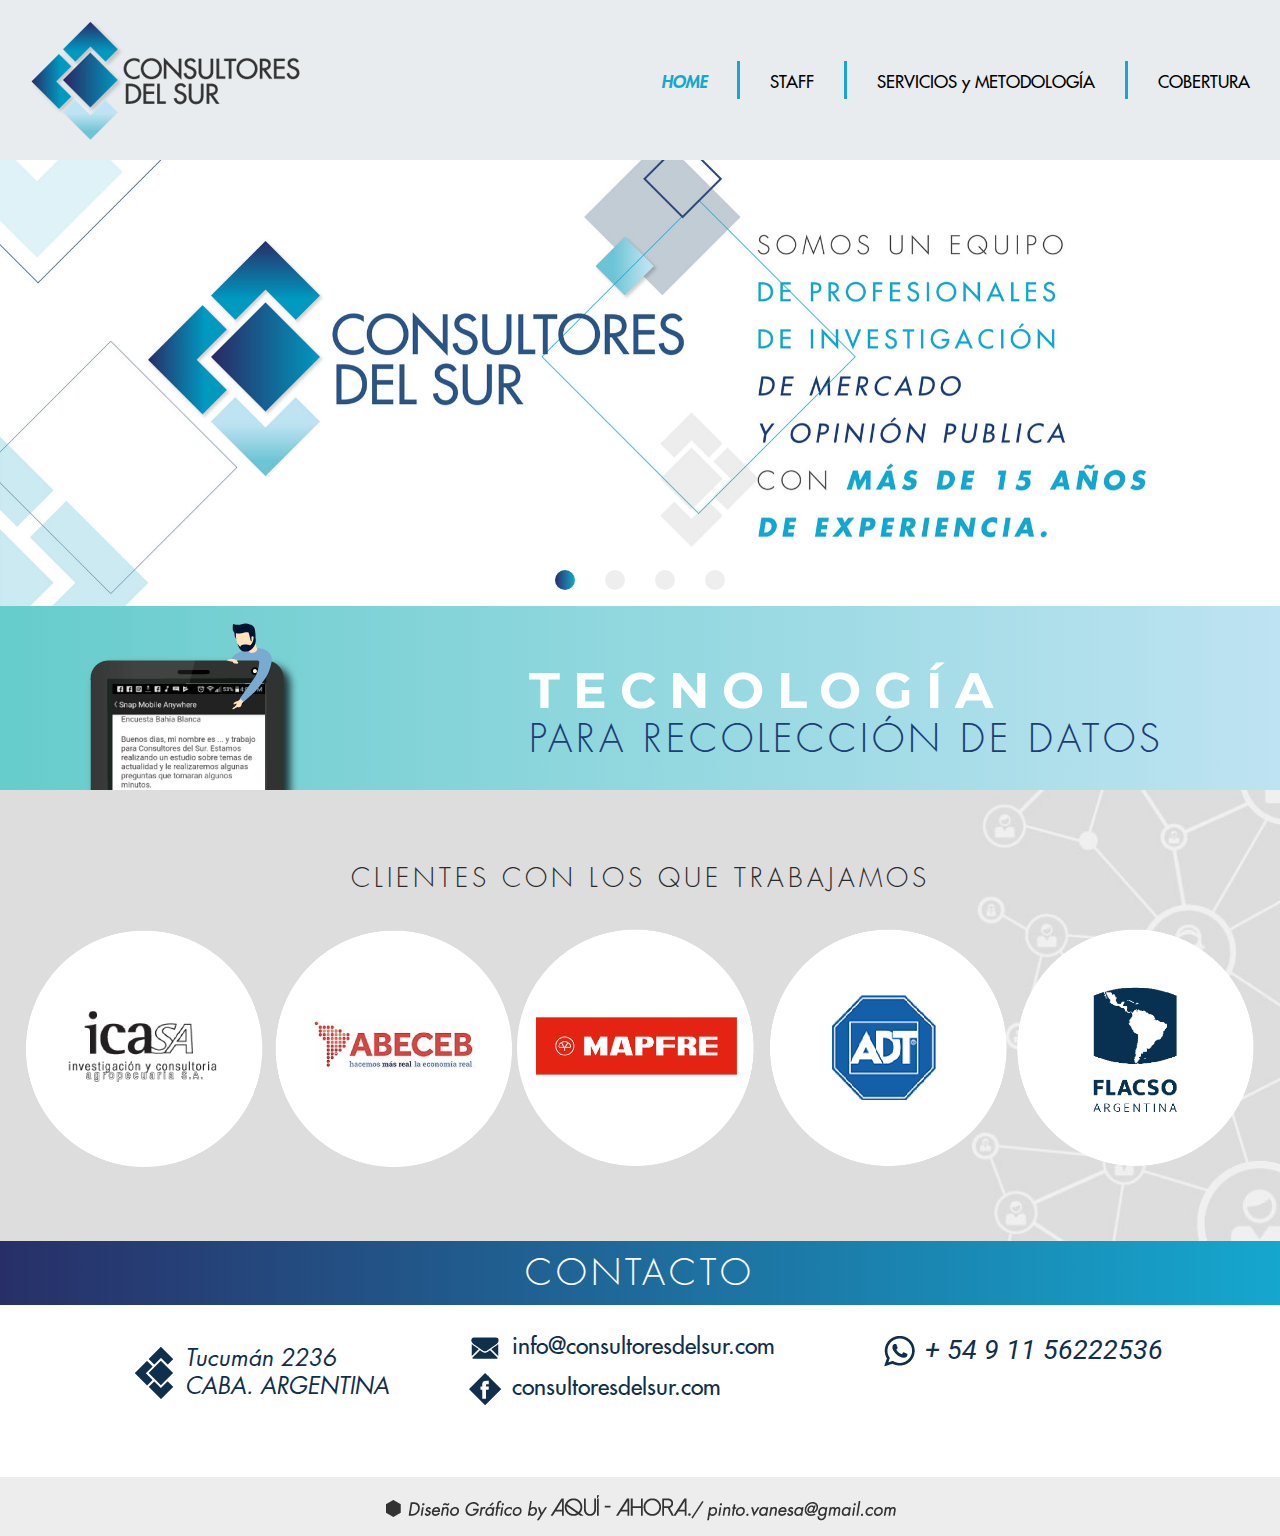
<file: index.html>
<!DOCTYPE html>
<html>
<head>
	<title>Consultores del Sur</title>
	<meta charset="UTF-8">
    <meta name="viewport" content="width=device-width, initial-scale=1.0">
    <meta name="author" content="Consultores del Sur">
	<meta name="description" content="Somos un equipo de profesionales de investigación de mercado y opinión pública con más de 15 años de experiencia.">
	<meta name="keywords" content="Consultores del sur, consultores, investigación mercado, opinión pública, relevación información, información mercado, recolección datos">
	<meta property="og:title" content="Consultores del Sur">
	<meta property="og:url" content="http://consultoresdelsur.com/">
	<meta property="og:type" content="website">
	<meta property="og:image" content="http://consultoresdelsur.com/images/facebook-share.jpg">
	<meta property="og:description" content="Somos un equipo de profesionales de investigación de mercado y opinión pública con más de 15 años de experiencia.">
    
    <link rel="stylesheet" href="https://stackpath.bootstrapcdn.com/bootstrap/4.4.1/css/bootstrap.min.css" integrity="sha384-Vkoo8x4CGsO3+Hhxv8T/Q5PaXtkKtu6ug5TOeNV6gBiFeWPGFN9MuhOf23Q9Ifjh" crossorigin="anonymous">
	<link rel="shortcut icon" href="favicon.png" type="image/png">
    <link href="https://fonts.googleapis.com/css2?family=Montserrat:wght@300;400;700&display=swap" rel="stylesheet">
    <link href="https://fonts.googleapis.com/css2?family=Roboto:wght@700&display=swap" rel="stylesheet">

    <link rel="stylesheet" type="text/css" href="css/slick.css"/>
    <link rel="stylesheet" type="text/css" href="css/slick-theme.css"/>
    
    <link rel="stylesheet" type="text/css" href="css/style.css">
    <link rel="stylesheet" type="text/css" href="css/header-footer.css">
    <link rel="stylesheet" type="text/css" href="css/responsive.css">
    
    <script src="https://ajax.googleapis.com/ajax/libs/jquery/3.4.1/jquery.min.js"></script>
    <script src="https://stackpath.bootstrapcdn.com/bootstrap/4.4.1/js/bootstrap.min.js" integrity=" sha384-wfSDF2E50Y2D1uUdj0O3uMBJnjuUD4Ih7YwaYd1iqfktj0Uod8GCExl3Og8ifwB6"crossorigin="anonymous"></script>
    <script type="text/javascript" src="js/slick.min.js"></script>
</head>

<body>
    <div class="header">
        <header>
            <div class="contenedor">
                <a href="index.html">
                    <img class="header-logo" src="images/consultores-del-sur.png" alt="consultores del sur">
                </a>
                <button class="navbar-toggler">
                    <span></span>
                    <span></span>
                    <span></span>
                    <span></span>
                </button>
                <div class="menu">
                    <nav>
                        <ul>
                            <li><a class="active" href="index.html">HOME</a></li>
                            <li><a href="staff.html">STAFF</a></li>
                            <li><a href="servicios.html">SERVICIOS y METODOLOGÍA</a></li>
                            <li><a href="cobertura.html">COBERTURA</a></li>
                        </ul>
                    </nav>
                </div>
            </div>
        </header>
    </div>
    <div id="carouselExampleIndicators" class="carousel slide" data-ride="carousel">
        <ol class="carousel-indicators">
          <li data-target="#carouselExampleIndicators" data-slide-to="0" class="active"></li>
          <li data-target="#carouselExampleIndicators" data-slide-to="1"></li>
          <li data-target="#carouselExampleIndicators" data-slide-to="2"></li>
          <li data-target="#carouselExampleIndicators" data-slide-to="3"></li>
        </ol>
        <div class="carousel-inner">
          <div class="carousel-item active">
            <img src="images/slider-01.jpg" class="d-none d-md-block w-100" alt="slider">
            <img src="images/slider-01-mobile.jpg" class="d-block d-md-none w-100" alt="slider">
          </div>
          <div class="carousel-item">
            <img src="images/slider-02.jpg" class="d-none d-md-block w-100" alt="slider">
            <img src="images/slider-02-mobile.jpg" class="d-block d-md-none w-100" alt="slider">
          </div>
          <div class="carousel-item">
            <img src="images/slider-03.jpg" class="d-none d-md-block w-100" alt="slider">
            <img src="images/slider-03-mobile.jpg" class="d-block d-md-none w-100" alt="slider">
          </div>
          <div class="carousel-item">
            <img src="images/slider-04.jpg" class="d-none d-md-block w-100" alt="slider">
            <img src="images/slider-04-mobile.jpg" class="d-block d-md-none w-100" alt="slider">
          </div>
        </div>
    </div>

    <section class="tecnologia">
        <a href="tecnologia.html">
            <div class="cont-tecnologia container">
                <article>
                    <img src="images/cel-deco.png" alt="tecnologa">
                </article>
                <aside>
                    <h1>tecnologÍa</h1>
                    <h2>para recolección de datos</h2>
                    <!--a class="boton" href="tecnologia.html">+ INFO.</a-->
                </aside>
            </div>
        </a>
    </section>

    <section class="clientes">
        <div class="contenedor">
            <h2>clientes con los que trabajamos</h2>
            <div class="autoplay">
                <div><img src="images/logos/cliente1.png" alt="cliente"></div>
                <div><img src="images/logos/cliente2.png" alt="cliente"></div>
                <div><img src="images/logos/cliente3.png" alt="cliente"></div>
                <div><img src="images/logos/cliente4.png" alt="cliente"></div>
                <div><img src="images/logos/cliente5.png" alt="cliente"></div>
                <div><img src="images/logos/cliente6.png" alt="cliente"></div>
                <div><img src="images/logos/cliente7.png" alt="cliente"></div>
                <div><img src="images/logos/cliente8.png" alt="cliente"></div>
                <div><img src="images/logos/cliente9.png" alt="cliente"></div>
                <div><img src="images/logos/cliente10.png" alt="cliente"></div>
                <div><img src="images/logos/cliente11.png" alt="cliente"></div>
                <div><img src="images/logos/cliente12.png" alt="cliente"></div>
                <div><img src="images/logos/cliente13.png" alt="cliente"></div>
                <div><img src="images/logos/cliente14.png" alt="cliente"></div>
                <div><img src="images/logos/cliente15.png" alt="cliente"></div>
                <div><img src="images/logos/cliente16.png" alt="cliente"></div>
                <div><img src="images/logos/cliente17.png" alt="cliente"></div>
                <div><img src="images/logos/cliente18.png" alt="cliente"></div>
                <div><img src="images/logos/cliente19.png" alt="cliente"></div>
                <div><img src="images/logos/cliente20.png" alt="cliente"></div>
                <div><img src="images/logos/cliente21.png" alt="cliente"></div>
                <div><img src="images/logos/cliente22.png" alt="cliente"></div>
                <div><img src="images/logos/cliente23.png" alt="cliente"></div>
                <div><img src="images/logos/cliente24.png" alt="cliente"></div>
                <div><img src="images/logos/cliente25.png" alt="cliente"></div>
            </div>

            <script>
                $('.autoplay').slick({
                infinite: true,
                speed: 300,
                slidesToShow: 5,
                slidesToScroll: 1,
                autoplay: true,
                autoplaySpeed: 2500,
                dots: false,
                arrows: false,
                responsive: [
                    {
                    breakpoint: 992,
                    settings: {
                        slidesToShow: 4,
                        slidesToScroll: 1,
                        infinite: true
                    }
                    },
                    {
                    breakpoint: 536,
                    settings: {
                        slidesToShow: 3,
                        slidesToScroll: 1
                    }
                    }
                ]
              });
            </script>
            </div>  
        </div>
    </section>

    <span class="barra-footer">
        <h2>contacto</h2>
    </span>
    <footer class="container">
        <div class="row">
            <div class="col-12 col-md-4 direccion">
                <img src="images/direccion-deco.png" alt="direccion">
                <span>
                    <p>Tucumán 2236<br>CABA. ARGENTINA</p>
                </span>
            </div>
            <div class="col-12 col-md-4 redes">
                <span>
                    <img src="images/mail.png" alt="email">
                    <a href="mailto:info@consultoresdelsur.com" target="_blank">info@consultoresdelsur.com</a>
                </span>
                <span>
                    <img src="images/facebook.png" alt="facebook">
                    <a href="https://www.facebook.com/Consultores-del-Sur-1361400003913653" target="_blank">consultoresdelsur.com</a>
                </span>
            </div>
            <div class="col-12 col-md-4 wp">
                <span>
                    <img src="images/wp.png" alt="whatsapp">
                    <a href="https://wa.me/5491156222536" target="_blank">+ 54 9 11 56222536</a>
                </span>
            </div>
        </div>
    </footer>
    <span class="diseno">
        <img src="images/diseno.png" alt="Diseño gráfico Aqui/Ahora">
    </span>
    <script src="script.js"></script>
</body>
</file>
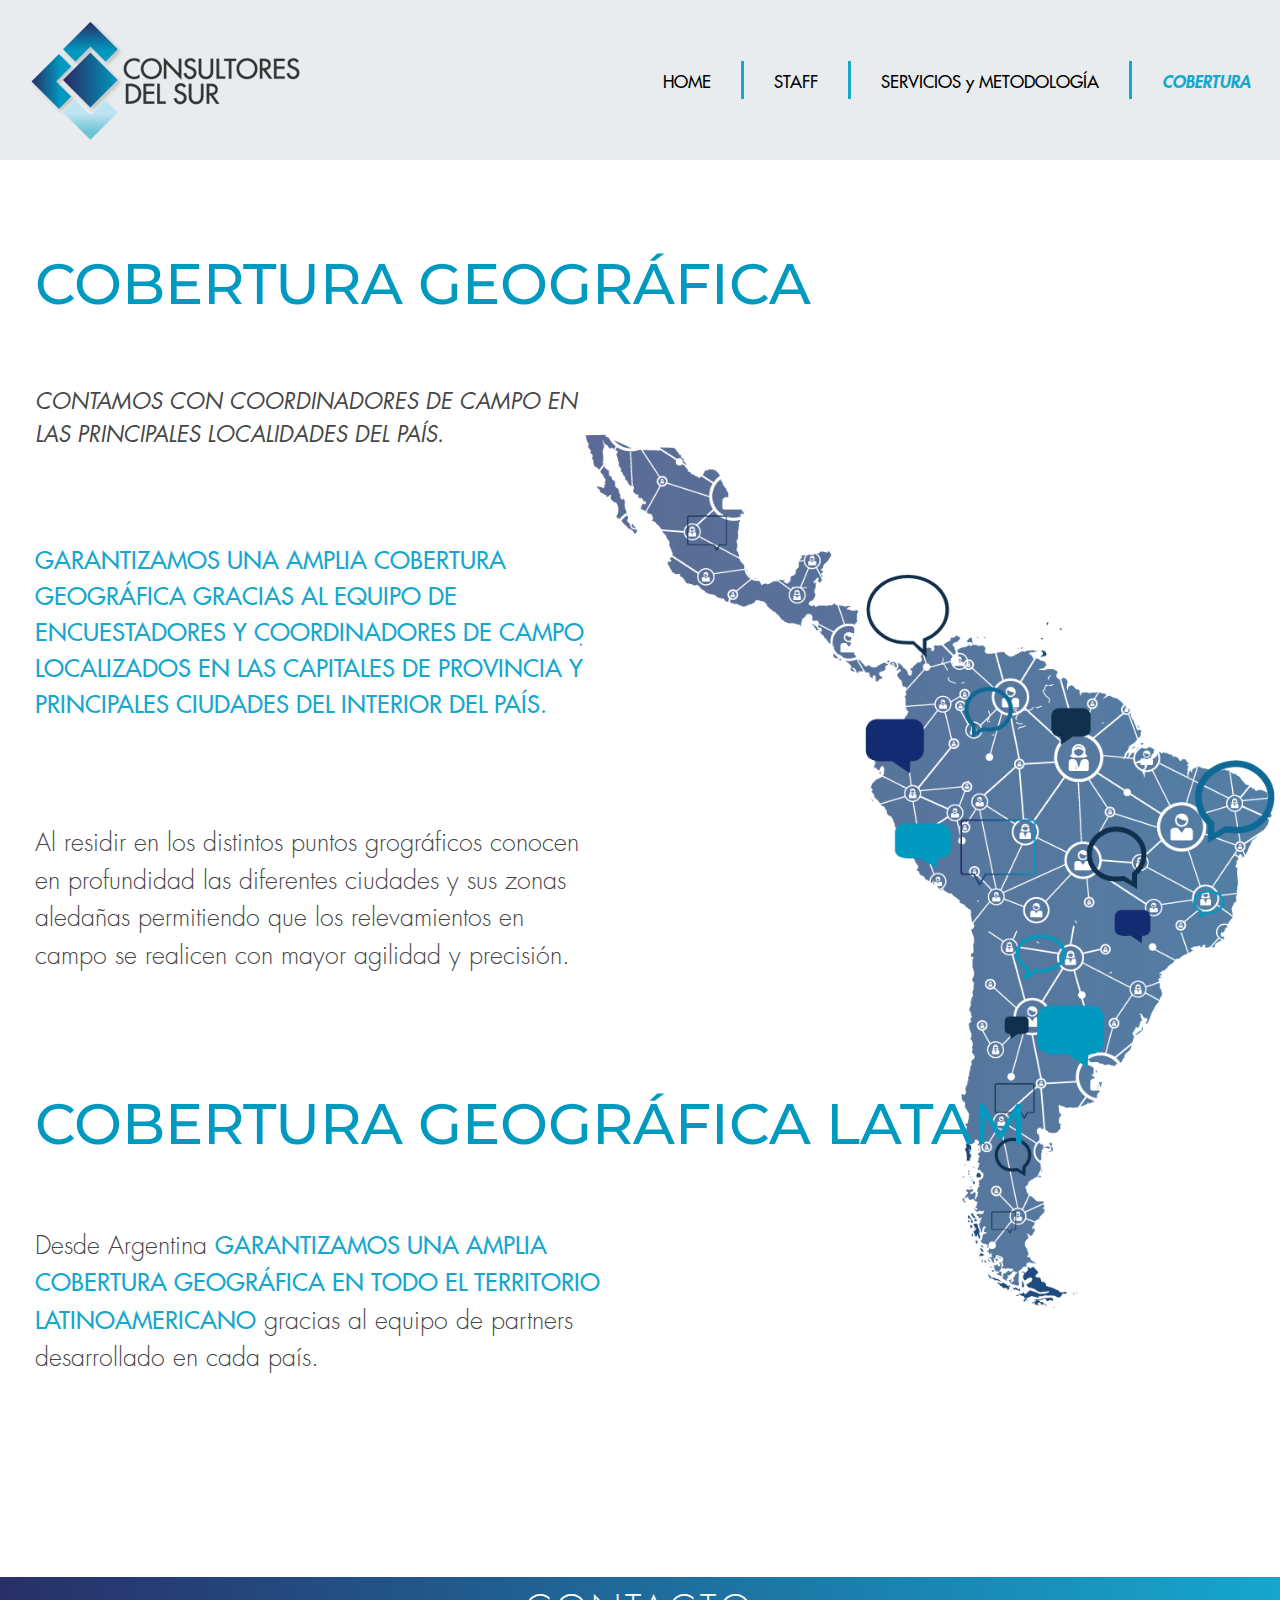
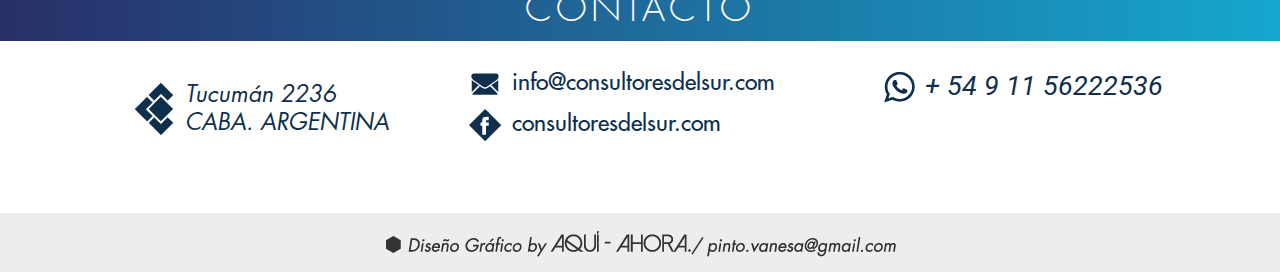
<file: cobertura.html>
<!DOCTYPE html>
<html>
<head>
	<title>Consultores del Sur</title>
	<meta charset="UTF-8">
    <meta name="viewport" content="width=device-width, initial-scale=1.0">
    <meta name="author" content="Consultores del Sur">
	<meta name="description" content="Somos un equipo de profesionales de investigación de mercado y opinión pública con más de 15 años de experiencia.">
	<meta name="keywords" content="Consultores del sur, consultores, investigación mercado, opinión pública, relevación información, información mercado, recolección datos">
	<meta property="og:title" content="Consultores del Sur">
	<meta property="og:url" content="http://consultoresdelsur.com/">
	<meta property="og:type" content="website">
	<meta property="og:image" content="http://consultoresdelsur.com/images/facebook-share.jpg">
	<meta property="og:description" content="Somos un equipo de profesionales de investigación de mercado y opinión pública con más de 15 años de experiencia.">

	<link rel="stylesheet" href="https://stackpath.bootstrapcdn.com/bootstrap/4.4.1/css/bootstrap.min.css" integrity="sha384-Vkoo8x4CGsO3+Hhxv8T/Q5PaXtkKtu6ug5TOeNV6gBiFeWPGFN9MuhOf23Q9Ifjh" crossorigin="anonymous">

	<link rel="shortcut icon" href="favicon.png" type="image/png">

    <link href="https://fonts.googleapis.com/css2?family=Montserrat:wght@300;400;700&display=swap" rel="stylesheet">
    <link href="https://fonts.googleapis.com/css2?family=Roboto:wght@700&display=swap" rel="stylesheet">
    <link rel="stylesheet" type="text/css" href="css/style.css">
    <link rel="stylesheet" type="text/css" href="css/header-footer.css">
    <link rel="stylesheet" type="text/css" href="css/responsive.css">
    <script src="https://ajax.googleapis.com/ajax/libs/jquery/3.4.1/jquery.min.js"></script>
    <script src="https://stackpath.bootstrapcdn.com/bootstrap/4.4.1/js/bootstrap.min.js" integrity=" sha384-wfSDF2E50Y2D1uUdj0O3uMBJnjuUD4Ih7YwaYd1iqfktj0Uod8GCExl3Og8ifwB6"crossorigin="anonymous"></script>

</head>

<body>
    <div class="header">
        <header>
            <div class="contenedor">
                <a href="index.html">
                    <img class="header-logo" src="images/consultores-del-sur.png" alt="consultores del sur">
                </a>
                <button class="navbar-toggler">
                    <span></span>
                    <span></span>
                    <span></span>
                    <span></span>
                </button>
                <div class="menu">
                    <nav>
                        <ul>
                            <li><a href="index.html">HOME</a></li>
                            <li><a href="staff.html">STAFF</a></li>
                            <li><a href="servicios.html">SERVICIOS y METODOLOGÍA</a></li>
                            <li><a class="active" href="cobertura.html">COBERTURA</a></li>
                        </ul>
                    </nav>
                </div>
            </div>
        </header>
    </div>
    <section class="cobertura">
        <div class="contenedor">
            <div class="cobertura-geografica">
                <h3>cobertura geográfica</h3>
                <div class="contenedor-texto-cg">
                    <p class="p01">CONTAMOS CON COORDINADORES DE CAMPO EN LAS PRINCIPALES LOCALIDADES DEL PAÍS.</p>
                    <p class="p02">GARANTIZAMOS UNA AMPLIA COBERTURA GEOGRÁFICA GRACIAS AL EQUIPO DE ENCUESTADORES Y COORDINADORES DE CAMPO LOCALIZADOS EN LAS CAPITALES DE PROVINCIA Y PRINCIPALES CIUDADES DEL INTERIOR DEL PAÍS.</p>
                    <p>Al residir en los distintos puntos grográficos conocen en profundidad las diferentes ciudades y sus zonas aledañas permitiendo que los relevamientos en campo se realicen con mayor agilidad y precisión.</p>
                </div>
            </div>
            <div class="cobertura-latam">
                <h3>cobertura geográfica latam</h3>
                <div class="contenedor-texto-latam">
                    <p>Desde Argentina <p class="p02">GARANTIZAMOS UNA AMPLIA COBERTURA GEOGRÁFICA EN TODO EL TERRITORIO LATINOAMERICANO</p><p> gracias al equipo de partners desarrollado en cada país.</p>
                </div>
            </div>
        </div>
    </section>


    <span class="barra-footer">
        <h2>contacto</h2>
    </span>
    <footer class="container">
        <div class="row">
            <div class="col-12 col-md-4 direccion">
                <img src="images/direccion-deco.png" alt="direccion">
                <span>
                    <p>Tucumán 2236<br>CABA. ARGENTINA</p>
                </span>
            </div>
            <div class="col-12 col-md-4 redes">
                <span>
                    <img src="images/mail.png" alt="email">
                    <a href="mailto:info@consultoresdelsur.com" target="_blank">info@consultoresdelsur.com</a>
                </span>
                <span>
                    <img src="images/facebook.png" alt="facebook">
                    <a href="https://www.facebook.com/Consultores-del-Sur-1361400003913653" target="_blank">consultoresdelsur.com</a>
                </span>
            </div>
            <div class="col-12 col-md-4 wp">
                <span>
                    <img src="images/wp.png" alt="whatsapp">
                    <a href="https://wa.me/5491156222536" target="_blank">+ 54 9 11 56222536</a>
                </span>
            </div>
        </div>
    </footer>
    <span class="diseno">
        <img src="images/diseno.png" alt="Diseño gráfico Aqui/Ahora">
    </span>
    <script src="script.js"></script>
</body>
</file>
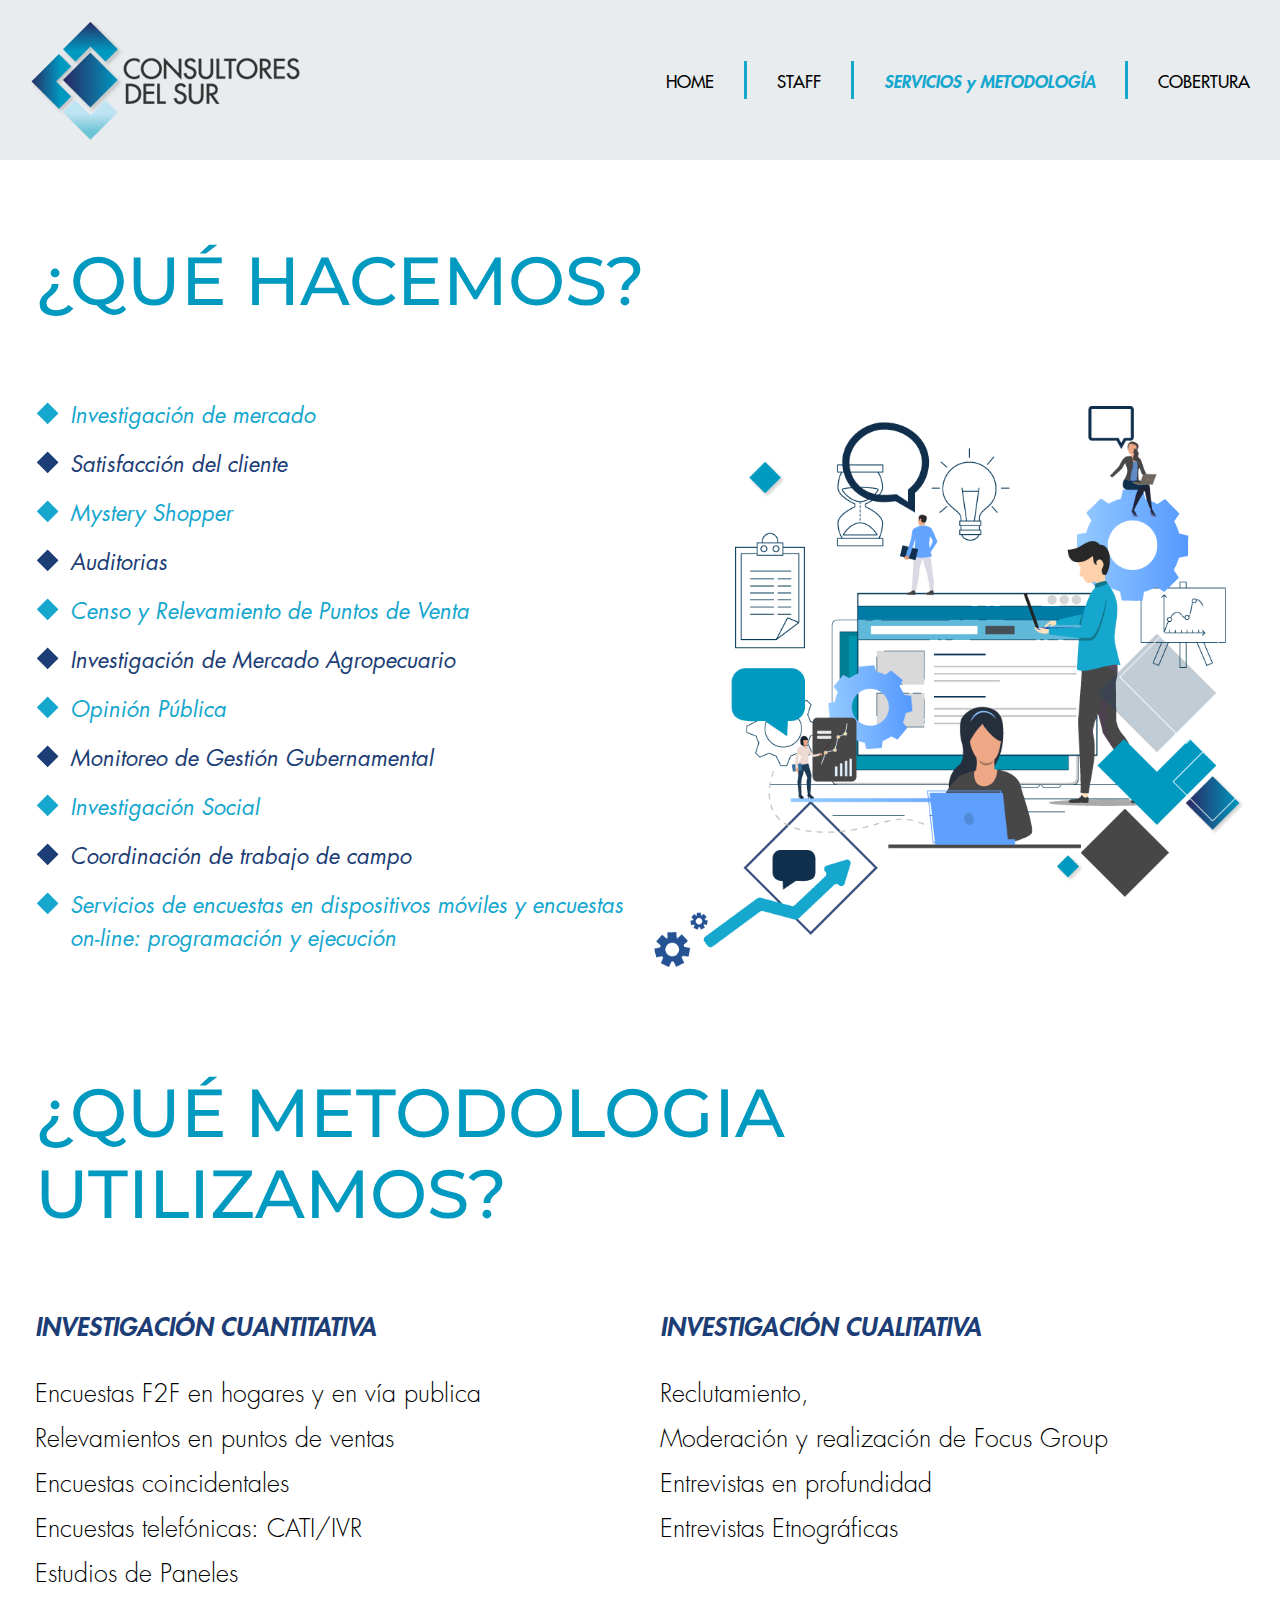
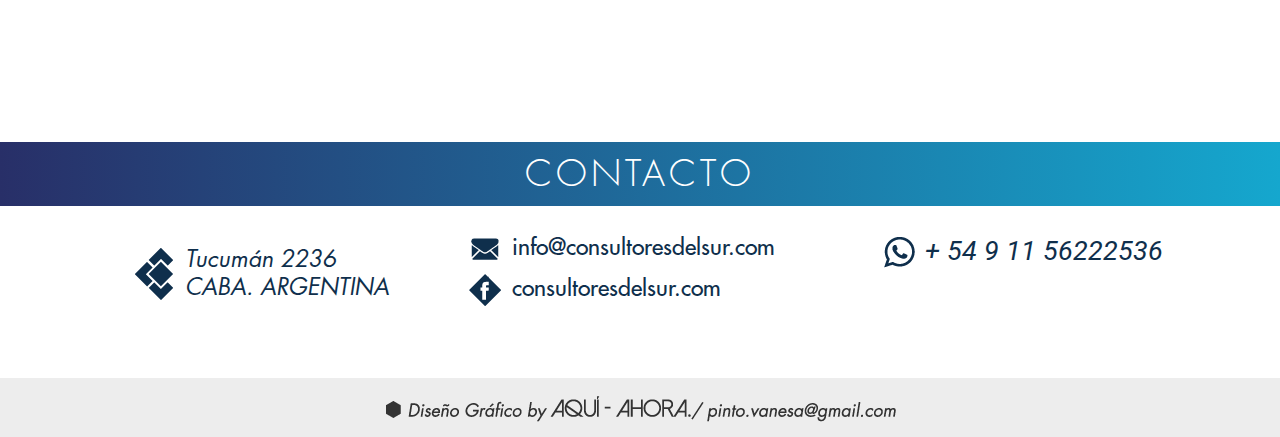
<file: servicios.html>
<!DOCTYPE html>
<html>
<head>
	<title>Consultores del Sur</title>
	<meta charset="UTF-8">
    <meta name="viewport" content="width=device-width, initial-scale=1.0">
    <meta name="author" content="Consultores del Sur">
	<meta name="description" content="Somos un equipo de profesionales de investigación de mercado y opinión pública con más de 15 años de experiencia.">
	<meta name="keywords" content="Consultores del sur, consultores, investigación mercado, opinión pública, relevación información, información mercado, recolección datos">
	<meta property="og:title" content="Consultores del Sur">
	<meta property="og:url" content="http://consultoresdelsur.com/">
	<meta property="og:type" content="website">
	<meta property="og:image" content="http://consultoresdelsur.com/images/facebook-share.jpg">
	<meta property="og:description" content="Somos un equipo de profesionales de investigación de mercado y opinión pública con más de 15 años de experiencia.">

	<link rel="stylesheet" href="https://stackpath.bootstrapcdn.com/bootstrap/4.4.1/css/bootstrap.min.css" integrity="sha384-Vkoo8x4CGsO3+Hhxv8T/Q5PaXtkKtu6ug5TOeNV6gBiFeWPGFN9MuhOf23Q9Ifjh" crossorigin="anonymous">
	<link rel="shortcut icon" href="favicon.png" type="image/png">
    <link href="https://fonts.googleapis.com/css2?family=Montserrat:wght@300;400;700&display=swap" rel="stylesheet">
    <link href="https://fonts.googleapis.com/css2?family=Roboto:wght@700&display=swap" rel="stylesheet">
    <link rel="stylesheet" type="text/css" href="css/style.css">
    <link rel="stylesheet" type="text/css" href="css/header-footer.css">
    <link rel="stylesheet" type="text/css" href="css/responsive.css">
    <script src="https://ajax.googleapis.com/ajax/libs/jquery/3.4.1/jquery.min.js"></script>
    <script src="https://stackpath.bootstrapcdn.com/bootstrap/4.4.1/js/bootstrap.min.js" integrity=" sha384-wfSDF2E50Y2D1uUdj0O3uMBJnjuUD4Ih7YwaYd1iqfktj0Uod8GCExl3Og8ifwB6"crossorigin="anonymous"></script>

</head>

<body>
    <div class="header">
        <header>
            <div class="contenedor">
                <a href="index.html">
                    <img class="header-logo" src="images/consultores-del-sur.png" alt="consultores del sur">
                </a>
                <button class="navbar-toggler">
                    <span></span>
                    <span></span>
                    <span></span>
                    <span></span>
                </button>
                <div class="menu">
                    <nav>
                        <ul>
                            <li><a href="index.html">HOME</a></li>
                            <li><a href="staff.html">STAFF</a></li>
                            <li><a class="active" href="servicios.html">SERVICIOS y METODOLOGÍA</a></li>
                            <li><a href="cobertura.html">COBERTURA</a></li>
                        </ul>
                    </nav>
                </div>
            </div>
        </header>
    </div>
    <section class="servicios">
        <div class="contenedor">
            <h3 class="titulo">¿QUÉ HACEMOS?</h3>
            <div class="que-hacemos">
                <article>
                    <span>
                        <img src="images/deco-01.png" alt="deco">
                        <p class="p01 bg-celeste">Investigación de mercado</p>
                    </span>
                    <span>
                        <img src="images/deco-02.png" alt="deco">
                        <p class="p01 bg-azul">Satisfacción del cliente</p>
                    </span>
                    <span>
                        <img src="images/deco-01.png" alt="deco">
                        <p class="p01 bg-celeste">Mystery Shopper</p>
                    </span>
                    <span>
                        <img src="images/deco-02.png" alt="deco">
                        <p class="p01 bg-azul">Auditorias</p>
                    </span>
                    <span>
                        <img src="images/deco-01.png" alt="deco">
                        <p class="p01 bg-celeste">Censo y Relevamiento de Puntos de Venta</p>
                    </span>
                    <span>
                        <img src="images/deco-02.png" alt="deco">
                        <p class="p01 bg-azul">Investigación de Mercado Agropecuario </p>
                    </span>
                    <span>
                        <img src="images/deco-01.png" alt="deco">
                        <p class="p01 bg-celeste">Opinión Pública</p>
                    </span>
                    <span>
                        <img src="images/deco-02.png" alt="deco">
                        <p class="p01 bg-azul">Monitoreo de Gestión Gubernamental</p>
                    </span>
                    <span>
                        <img src="images/deco-01.png" alt="deco">
                        <p class="p01 bg-celeste">Investigación Social</p>
                    </span>
                    <span>
                        <img src="images/deco-02.png" alt="deco">
                        <p class="p01 bg-azul">Coordinación de trabajo de campo</p>
                    </span>
                    <span>
                        <img src="images/deco-01.png" alt="deco">
                        <p class="p01 bg-celeste">Servicios de encuestas en dispositivos móviles y encuestas on-line: programación y ejecución</p>
                    </span>
                </article>
                <aside>
                    <img src="images/que-hacemos.png" alt="que hacemos">
                </aside>
            </div>
            <h3 class="titulo">¿QUÉ METODOLOGIA UTILIZAMOS?</h3>
            <div class="metodologia">
                <aside>
                    <h4 class="bg-azul">INVESTIGACIÓN CUANTITATIVA</h4>
                    <p>Encuestas F2F en hogares y en vía publica<br> 
                        Relevamientos en puntos de ventas <br>
                        Encuestas coincidentales <br>
                        Encuestas telefónicas: CATI/IVR <br>
                        Estudios de Paneles 
                    </p>
                </aside>
                <article>
                    <h4 class="bg-azul">INVESTIGACIÓN CUALITATIVA</h4>
                    <p>Reclutamiento, <br>
                        Moderación y realización de Focus Group <br>
                        Entrevistas en profundidad <br>
                        Entrevistas Etnográficas
                    </p>
                </article>
            </div>
        </div>
    </section>



    <span class="barra-footer">
        <h2>contacto</h2>
    </span>
    <footer class="container">
        <div class="row">
            <div class="col-12 col-md-4 direccion">
                <img src="images/direccion-deco.png" alt="direccion">
                <span>
                    <p>Tucumán 2236<br>CABA. ARGENTINA</p>
                </span>
            </div>
            <div class="col-12 col-md-4 redes">
                <span>
                    <img src="images/mail.png" alt="email">
                    <a href="mailto:info@consultoresdelsur.com" target="_blank">info@consultoresdelsur.com</a>
                </span>
                <span>
                    <img src="images/facebook.png" alt="facebook">
                    <a href="https://www.facebook.com/Consultores-del-Sur-1361400003913653" target="_blank">consultoresdelsur.com</a>
                </span>
            </div>
            <div class="col-12 col-md-4 wp">
                <span>
                    <img src="images/wp.png" alt="whatsapp">
                    <a href="https://wa.me/5491156222536" target="_blank">+ 54 9 11 56222536</a>
                </span>
            </div>
        </div>
    </footer>
    <span class="diseno">
        <img src="images/diseno.png" alt="Diseño gráfico Aqui/Ahora">
    </span>
    <script src="script.js"></script>
</body>
</file>
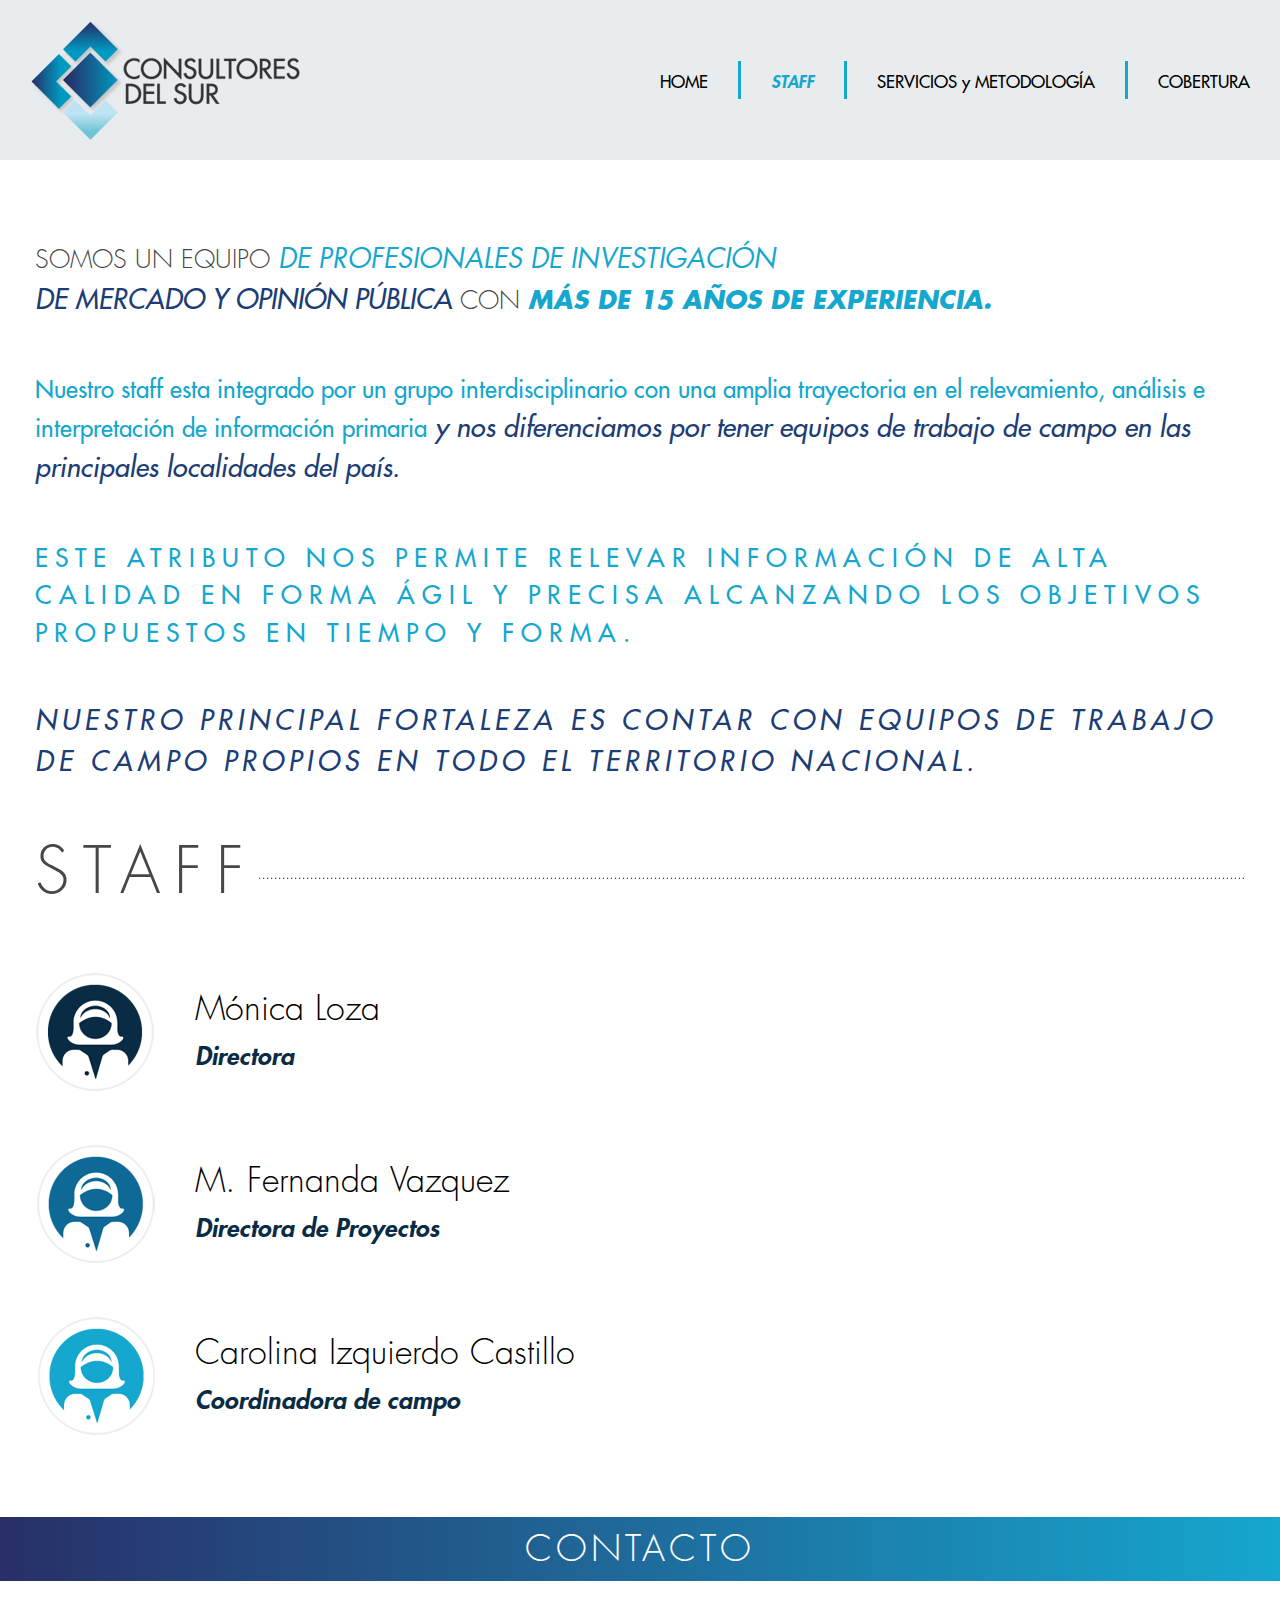
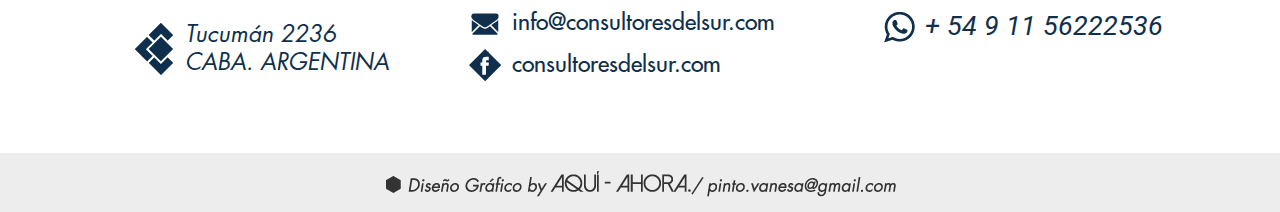
<file: staff.html>
<!DOCTYPE html>
<html>
<head>
	<title>Consultores del Sur</title>
	<meta charset="UTF-8">
    <meta name="viewport" content="width=device-width, initial-scale=1.0">
    <meta name="author" content="Consultores del Sur">
	<meta name="description" content="Somos un equipo de profesionales de investigación de mercado y opinión pública con más de 15 años de experiencia.">
	<meta name="keywords" content="Consultores del sur, consultores, investigación mercado, opinión pública, relevación información, información mercado, recolección datos">
	<meta property="og:title" content="Consultores del Sur">
	<meta property="og:url" content="http://consultoresdelsur.com/">
	<meta property="og:type" content="website">
	<meta property="og:image" content="http://consultoresdelsur.com/images/facebook-share.jpg">
	<meta property="og:description" content="Somos un equipo de profesionales de investigación de mercado y opinión pública con más de 15 años de experiencia.">

	<link rel="stylesheet" href="https://stackpath.bootstrapcdn.com/bootstrap/4.4.1/css/bootstrap.min.css" integrity="sha384-Vkoo8x4CGsO3+Hhxv8T/Q5PaXtkKtu6ug5TOeNV6gBiFeWPGFN9MuhOf23Q9Ifjh" crossorigin="anonymous">
	<link rel="shortcut icon" href="favicon.png" type="image/png">
    <link href="https://fonts.googleapis.com/css2?family=Montserrat:wght@300;400;700&display=swap" rel="stylesheet">
    <link href="https://fonts.googleapis.com/css2?family=Roboto:wght@700&display=swap" rel="stylesheet">
    <link rel="stylesheet" type="text/css" href="css/style.css">
    <link rel="stylesheet" type="text/css" href="css/header-footer.css">
    <link rel="stylesheet" type="text/css" href="css/responsive.css">
    
    <script src="https://ajax.googleapis.com/ajax/libs/jquery/3.4.1/jquery.min.js"></script>
    <script src="https://stackpath.bootstrapcdn.com/bootstrap/4.4.1/js/bootstrap.min.js" integrity=" sha384-wfSDF2E50Y2D1uUdj0O3uMBJnjuUD4Ih7YwaYd1iqfktj0Uod8GCExl3Og8ifwB6"crossorigin="anonymous"></script>
</head>

<body>
    <div class="header">
        <header>
            <div class="contenedor">
                <a href="index.html">
                    <img class="header-logo" src="images/consultores-del-sur.png" alt="consultores del sur">
                </a>
                <button class="navbar-toggler">
                    <span></span>
                    <span></span>
                    <span></span>
                    <span></span>
                </button>
                <div class="menu">
                    <nav>
                        <ul>
                            <li><a href="index.html">HOME</a></li>
                            <li><a class="active" href="staff.html">STAFF</a></li>
                            <li><a href="servicios.html">SERVICIOS y METODOLOGÍA</a></li>
                            <li><a href="cobertura.html">COBERTURA</a></li>
                        </ul>
                    </nav>
                </div>
            </div>
        </header>
    </div>
    <section class="staff contenedor">
        <span>
            <p>SOMOS UN EQUIPO<p class="p01 bg-celeste"> DE PROFESIONALES DE INVESTIGACIÓN </p><br><p class="p03 bg-azul">DE MERCADO Y OPINIÓN PÚBLICA </p><p>CON </p><p class="p04 bg-celeste">MÁS DE 15 AÑOS DE EXPERIENCIA.</p></p>
        </span>
        <span>
            <p class="p02">Nuestro staff esta integrado por un grupo interdisciplinario con una amplia trayectoria en el relevamiento, análisis e interpretación de información primaria</p><p class="p03 bg-azul"> y nos diferenciamos por tener equipos de trabajo de campo en las principales localidades del país.</p>
        </span>
        <span class="texto-espaciado">
            <p class="p02 bg-celeste">ESTE ATRIBUTO NOS PERMITE RELEVAR INFORMACIÓN DE ALTA CALIDAD EN FORMA ÁGIL Y PRECISA ALCANZANDO LOS OBJETIVOS PROPUESTOS EN TIEMPO Y FORMA.</p>
        </span>
        <span class="texto-espaciado">
            <p class="p03 bg-azul">NUESTRO PRINCIPAL FORTALEZA ES CONTAR CON EQUIPOS DE TRABAJO DE CAMPO PROPIOS EN TODO EL TERRITORIO NACIONAL.</p>
        </span>
        <span class="titulo">
            <h2>staff</h2>
            <img src="images/staff-deco.png" alt="staff">
        </span>
        <span class="titulo-staff">
            <img src="images/staff-imagen-1.png" alt="staff">
            <aside>
                <h5>Mónica Loza</h5>
                <p>Directora</p>
            </aside>
        </span>
        <span class="titulo-staff">
            <img src="images/staff-imagen-2.png" alt="staff">
            <aside>   
                <h5>M. Fernanda Vazquez</h5>
                <p>Directora de Proyectos</p>
            </aside>
        </span>
        <span class="titulo-staff">
            <img src="images/staff-imagen-3.png" alt="staff">
            <aside>
                <h5>Carolina Izquierdo Castillo</h5>
                <p>Coordinadora de campo</p>
            </aside>
        </span>
    </section>
    <span class="barra-footer">
        <h2>contacto</h2>
    </span>
    <footer class="container">
        <div class="row">
            <div class="col-12 col-md-4 direccion">
                <img src="images/direccion-deco.png" alt="direccion">
                <span>
                    <p>Tucumán 2236<br>CABA. ARGENTINA</p>
                </span>
            </div>
            <div class="col-12 col-md-4 redes">
                <span>
                    <img src="images/mail.png" alt="email">
                    <a href="mailto:info@consultoresdelsur.com" target="_blank">info@consultoresdelsur.com</a>
                </span>
                <span>
                    <img src="images/facebook.png" alt="facebook">
                    <a href="https://www.facebook.com/Consultores-del-Sur-1361400003913653" target="_blank">consultoresdelsur.com</a>
                </span>
            </div>
            <div class="col-12 col-md-4 wp">
                <span>
                    <img src="images/wp.png" alt="whatsapp">
                    <a href="https://wa.me/5491156222536" target="_blank">+ 54 9 11 56222536</a>
                </span>
            </div>
        </div>
    </footer>
    <span class="diseno">
        <img src="images/diseno.png" alt="Diseño gráfico Aqui/Ahora">
    </span>
<script src="script.js"></script>
</body>
</file>
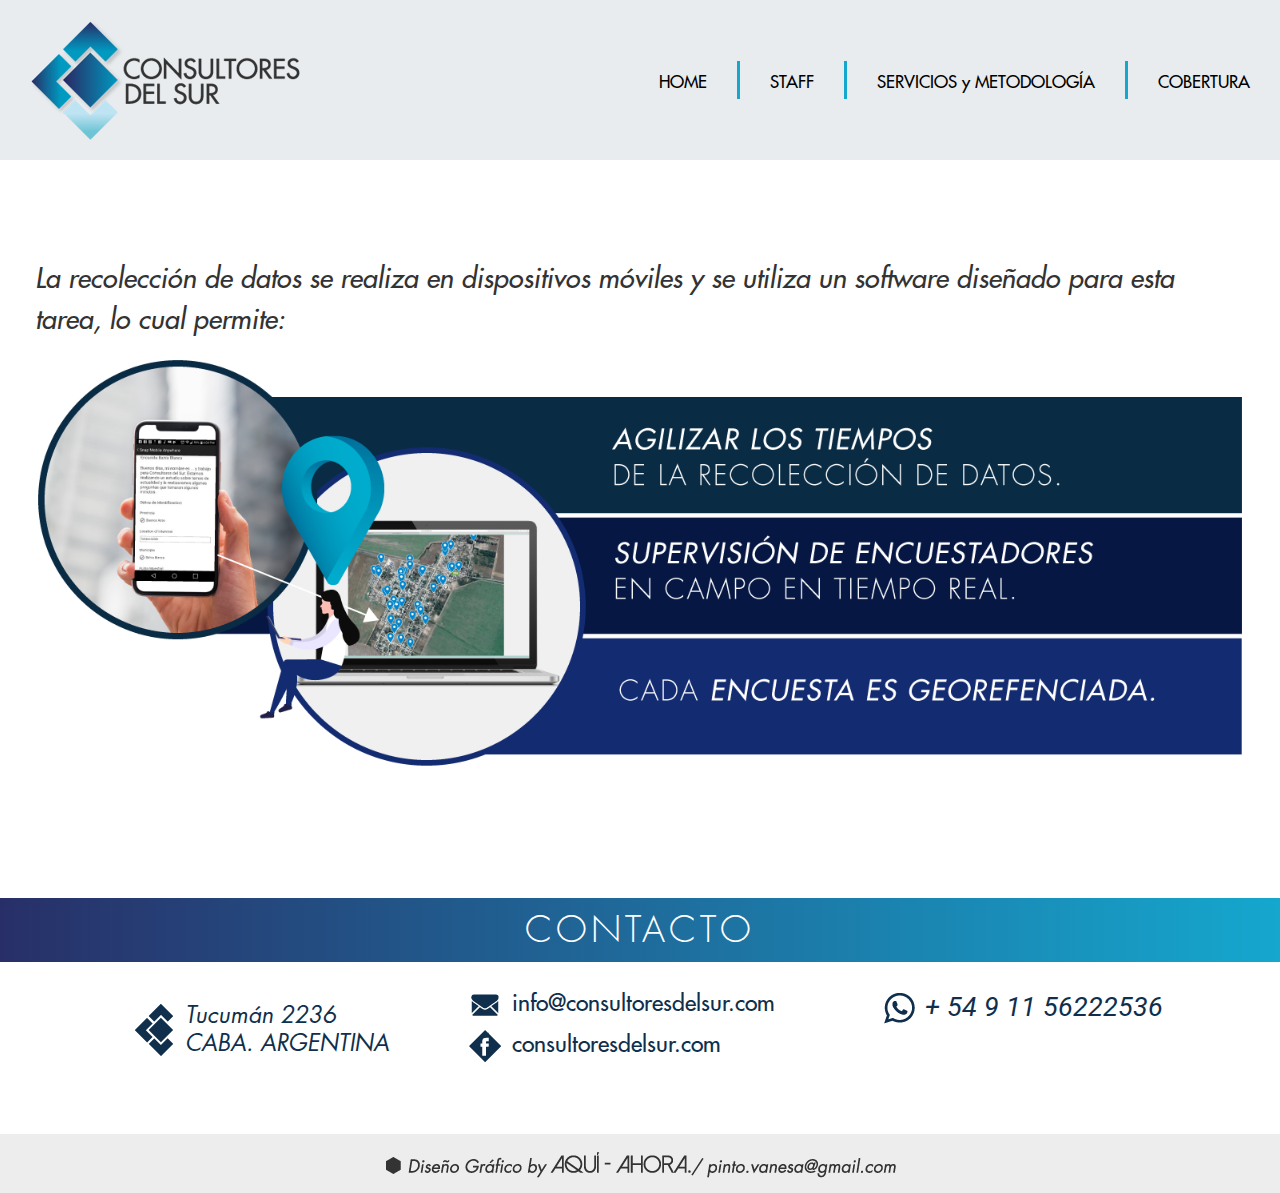
<file: tecnologia.html>
<!DOCTYPE html>
<html>
<head>
	<title>Consultores del Sur</title>
	<meta charset="UTF-8">
    <meta name="viewport" content="width=device-width, initial-scale=1.0">
    <meta name="author" content="Consultores del Sur">
	<meta name="description" content="Somos un equipo de profesionales de investigación de mercado y opinión pública con más de 15 años de experiencia.">
	<meta name="keywords" content="Consultores del sur, consultores, investigación mercado, opinión pública, relevación información, información mercado, recolección datos">
	<meta property="og:title" content="Consultores del Sur">
	<meta property="og:url" content="http://consultoresdelsur.com/">
	<meta property="og:type" content="website">
	<meta property="og:image" content="http://consultoresdelsur.com/images/facebook-share.jpg">
	<meta property="og:description" content="Somos un equipo de profesionales de investigación de mercado y opinión pública con más de 15 años de experiencia.">

	<link rel="stylesheet" href="https://stackpath.bootstrapcdn.com/bootstrap/4.4.1/css/bootstrap.min.css" integrity="sha384-Vkoo8x4CGsO3+Hhxv8T/Q5PaXtkKtu6ug5TOeNV6gBiFeWPGFN9MuhOf23Q9Ifjh" crossorigin="anonymous">

	<link rel="shortcut icon" href="favicon.png" type="image/png">

    <link href="https://fonts.googleapis.com/css2?family=Montserrat:wght@300;400;700&display=swap" rel="stylesheet">
    <link href="https://fonts.googleapis.com/css2?family=Roboto:wght@700&display=swap" rel="stylesheet">
    <link rel="stylesheet" type="text/css" href="css/style.css">
    <link rel="stylesheet" type="text/css" href="css/header-footer.css">
    <link rel="stylesheet" type="text/css" href="css/responsive.css">
    <script src="https://ajax.googleapis.com/ajax/libs/jquery/3.4.1/jquery.min.js"></script>
    <script src="https://stackpath.bootstrapcdn.com/bootstrap/4.4.1/js/bootstrap.min.js" integrity=" sha384-wfSDF2E50Y2D1uUdj0O3uMBJnjuUD4Ih7YwaYd1iqfktj0Uod8GCExl3Og8ifwB6"crossorigin="anonymous"></script>

</head>

<body>
    <div class="header">
        <header>
            <div class="contenedor">
                <a href="index.html">
                    <img class="header-logo" src="images/consultores-del-sur.png" alt="consultores del sur">
                </a>
                <button class="navbar-toggler">
                    <span></span>
                    <span></span>
                    <span></span>
                    <span></span>
                </button>
                <div class="menu">
                    <nav>
                        <ul>
                            <li><a href="index.html">HOME</a></li>
                            <li><a href="staff.html">STAFF</a></li>
                            <li><a href="servicios.html">SERVICIOS y METODOLOGÍA</a></li>
                            <li><a href="cobertura.html">COBERTURA</a></li>
                        </ul>
                    </nav>
                </div>
            </div>
        </header>
    </div>
    <section class="seccion-tecnologia contenedor">
        <p class="p03">La recolección de datos se realiza en dispositivos móviles y se utiliza un software diseñado para esta tarea, lo cual permite:</p>
        <img src="images/tecnologia.png" alt="tecnologia">
    </section>

    <span class="barra-footer">
        <h2>contacto</h2>
    </span>
    <footer class="container">
        <div class="row">
            <div class="col-12 col-md-4 direccion">
                <img src="images/direccion-deco.png" alt="direccion">
                <span>
                    <p>Tucumán 2236<br>CABA. ARGENTINA</p>
                </span>
            </div>
            <div class="col-12 col-md-4 redes">
                <span>
                    <img src="images/mail.png" alt="email">
                    <a href="mailto:info@consultoresdelsur.com" target="_blank">info@consultoresdelsur.com</a>
                </span>
                <span>
                    <img src="images/facebook.png" alt="facebook">
                    <a href="https://www.facebook.com/Consultores-del-Sur-1361400003913653" target="_blank">consultoresdelsur.com</a>
                </span>
            </div>
            <div class="col-12 col-md-4 wp">
                <span>
                    <img src="images/wp.png" alt="whatsapp">
                    <a href="https://wa.me/5491156222536" target="_blank">+ 54 9 11 56222536</a>
                </span>
            </div>
        </div>
    </footer>
    <span class="diseno">
        <img src="images/diseno.png" alt="Diseño gráfico Aqui/Ahora">
    </span>
<script src="script.js"></script>
</body>
</file>
<file: css/style.css>
@font-face {
	font-family: 'Conv_FuturaStd-Bold_0';
	src: url('../fonts/FuturaStd-Bold_0.eot');
	src: local('☺'), url('../fonts/FuturaStd-Bold_0.woff') format('woff'), url('../fonts/FuturaStd-Bold_0.ttf') format('truetype'), url('../fonts/FuturaStd-Bold_0.svg') format('svg');
	font-weight: normal;
	font-style: normal;
}
@font-face {
	font-family: 'Conv_FuturaStd-BoldOblique_0';
	src: url('../fonts/FuturaStd-BoldOblique_0.eot');
	src: local('☺'), url('../fonts/FuturaStd-BoldOblique_0.woff') format('woff'), url('../fonts/FuturaStd-BoldOblique_0.ttf') format('truetype'), url('../fonts/FuturaStd-BoldOblique_0.svg') format('svg');
	font-weight: normal;
	font-style: normal;
}
@font-face {
	font-family: 'Conv_FuturaStd-BookOblique_0';
	src: url('../fonts/FuturaStd-BookOblique_0.eot');
	src: local('☺'), url('../fonts/FuturaStd-BookOblique_0.woff') format('woff'), url('../fonts/FuturaStd-BookOblique_0.ttf') format('truetype'), url('../fonts/FuturaStd-BookOblique_0.svg') format('svg');
	font-weight: normal;
	font-style: normal;
}
@font-face {
	font-family: 'Conv_FuturaStd-HeavyOblique_0';
	src: url('../fonts/FuturaStd-HeavyOblique_0.eot');
	src: local('☺'), url('../fonts/FuturaStd-HeavyOblique_0.woff') format('woff'), url('../fonts/FuturaStd-HeavyOblique_0.ttf') format('truetype'), url('../fonts/FuturaStd-HeavyOblique_0.svg') format('svg');
	font-weight: normal;
	font-style: normal;
}
@font-face {
	font-family: 'Conv_FuturaStd-Light_0';
	src: url('../fonts/FuturaStd-Light_0.eot');
	src: local('☺'), url('../fonts/FuturaStd-Light_0.woff') format('woff'), url('../fonts/FuturaStd-Light_0.ttf') format('truetype'), url('fonts/FuturaStd-Light_0.svg') format('svg');
	font-weight: normal;
	font-style: normal;
}
@font-face {
	font-family: 'Conv_FuturaStd-Medium_0';
	src: url('../fonts/FuturaStd-Medium_0.eot');
	src: local('☺'), url('../fonts/FuturaStd-Medium_0.woff') format('woff'), url('../fonts/FuturaStd-Medium_0.ttf') format('truetype'), url('../fonts/FuturaStd-Medium_0.svg') format('svg');
	font-weight: normal;
	font-style: normal;
}
@font-face {
	font-family: 'Conv_FuturaStd-MediumOblique_0';
	src: url('../fonts/FuturaStd-MediumOblique_0.eot');
	src: local('☺'), url('../fonts/FuturaStd-MediumOblique_0.woff') format('woff'), url('../fonts/FuturaStd-MediumOblique_0.ttf') format('truetype'), url('../fonts/FuturaStd-MediumOblique_0.svg') format('svg');
	font-weight: normal;
	font-style: normal;
}

* {
	padding: 0;
	margin-bottom: 0;
	margin-top: 0;
	margin-left: 0;
	margin-right: 0;
	text-decoration: none;
	list-style: none;
}
body {
	font-family: 'Conv_FuturaStd-Light_0';
	font-size: 25px;
	color: #474747;
}
body.fixed-body {
	overflow: hidden;
}
h1 {
    font-family: 'Montserrat', sans-serif;
    text-transform: uppercase;
    font-size: 54px;
    font-weight: 700;
    letter-spacing: 13px;
}
h2 {
	font-family: 'Conv_FuturaStd-Light_0';
    text-transform: uppercase;
    font-size: 48px;
    letter-spacing: 4px;
	line-height: 80px;
}
h3 {
	font-family: 'Montserrat', sans-serif;
	font-size: 69px;
	color: #0099C0;
	text-transform: uppercase;
}
h4 {
	font-family: 'Conv_FuturaStd-HeavyOblique_0';
	font-size: 25px;
}
h5 {
	font-family: 'Conv_FuturaStd-Light_0';
	font-size: 34px;
	color: #000;
}
a:hover {
	text-decoration: none;
}
:focus {
	outline: 0;
}
img {
	max-width: 100%;
}
.p01 {
	font-family: 'Conv_FuturaStd-BookOblique_0';
	font-size: 26px;
	color: #474747;
}
.p02 {
	font-family: 'Conv_FuturaStd-Medium_0';
	font-size: 27px;
	color: #15A7CE;
}
.p03 {
	font-family: 'Conv_FuturaStd-MediumOblique_0';
	font-size: 25px;
}
.p04 {
	font-family: 'Conv_FuturaStd-BoldOblique_0';
	font-size: 25px;
}
.bg-celeste {
	color: #15A7CE;
}
.bg-azul {
	color: #1C3D75;
}
/*Slider*/

.carousel-indicators li {
    width: 20px;
    height: 20px;
    margin-right: 15px;
    margin-left: 15px;
    border-top: 0;
    border-bottom: 0;
	border-radius: 50%;
	background-color: #DDDDDD;
}
.carousel-indicators .active {
	opacity: inherit;
	background: rgb(40,47,104);
	background: -moz-linear-gradient(90deg, rgba(40,47,104,1) 0%, rgba(21,167,206,1) 100%);
	background: -webkit-linear-gradient(90deg, rgba(40,47,104,1) 0%, rgba(21,167,206,1) 100%);
	background: linear-gradient(90deg, rgba(40,47,104,1) 0%, rgba(21,167,206,1) 100%);
	filter: progid:DXImageTransform.Microsoft.gradient(startColorstr="#282f68",endColorstr="#15a7ce",GradientType=1);
}
/*Fin slider*/
/*Seccion tecnologia*/
.tecnologia {
	background: rgb(102,204,204);
	background: linear-gradient(90deg, rgba(102,204,204,1) 0%, rgba(190,227,242,1) 100%);
	transition: background .50s;
	filter: progid:DXImageTransform.Microsoft.gradient(startColorstr="#282f68",endColorstr="#15a7ce",GradientType=1);
	transition: background .50s;
}
.tecnologia:hover {
	background: rgb(40,47,104);
	background: -moz-linear-gradient(90deg, rgba(40,47,104,1) 0%, rgba(21,167,206,1) 100%);
	background: -webkit-linear-gradient(90deg, rgba(40,47,104,1) 0%, rgba(21,167,206,1) 100%);
	background: linear-gradient(90deg, rgba(40,47,104,1) 0%, rgba(21,167,206,1) 100%);
}
.tecnologia:hover .cont-tecnologia h2 {
	color: #fff;
}
.cont-tecnologia {
	display: flex;
	justify-content: space-around;
	align-items: center;
	padding-top: 15px;
} 
.cont-tecnologia article {
	width: 40%;
}
.cont-tecnologia aside {
	width: 60%;
	padding-top: 30px;
}
.cont-tecnologia h1 {
	color: #fff;
	line-height: 40px;
	font-size: 50px;
}
.cont-tecnologia h2 {
	color: #1C3D75;
	line-height: 43px;
	font-size: 38px;
}
.cont-tecnologia .boton {
	font-family: 'Conv_FuturaStd-HeavyOblique_0';
	color: #fff;
    border: 1px solid #fff;
    padding: 5px 20px;
    font-size: 27px;
    display: inline-block;
}
.cont-tecnologia:hover .boton {
	color: #092B44;
    border: 1px solid #092B44;
}
/*Fin de seccion tecnologia*/
/*Sección Clientes*/
.clientes {
	background-image: url(../images/fondo-clientes.jpg);
	background-repeat: no-repeat;
	background-size: cover;
	background-position: center;
}
.clientes .contenedor {
	max-width: 1270px;
	margin: 0 auto;
	text-align: center;
	padding: 70px 15px;
}
.clientes h2 {
	font-size: 26px;
	color: #2B2B2B;
	line-height: inherit;
	margin-bottom: 25px;
}

/*Fin sección Clientes*/
/*Cobertura*/
.cobertura {
	background-image: url(../images/mapa.png);
	background-repeat: no-repeat;
	background-position: right;
	padding-top: 90px;
	padding-bottom: 110px;
	max-width: 1700px;
    margin: 0 auto;
}
.cobertura .contenedor {
	max-width: 1250px;
    padding: 0px 20px;
	margin: 0 auto;
}
.contenedor-texto-cg {
	max-width: 550px;
}
.contenedor-texto-latam {
	max-width: 650px;
}
.contenedor-texto-latam .p02, .contenedor-texto-latam p{
	display: inline;
}
.cobertura-geografica h3 {
	padding-bottom: 60px;
}
.cobertura-geografica .p01 {
	padding-bottom: 75px;
}
.cobertura-geografica .p02 {
	padding-bottom: 85px;
}
.cobertura-latam h3 {
	max-width: 1130px;
	padding-top: 130px;
	padding-bottom: 60px;
}
/*Fin de Cobertura*/
/*Servicios y metodologias*/
.servicios .contenedor {
	max-width: 1250px;
    padding: 0px 20px;
	margin: 0 auto;
	padding-top: 80px;
}
.que-hacemos {
	display: flex;
	justify-content: space-between;
	align-items: center;
}
.metodologia {
	display: flex;
	justify-content: space-between;
	align-items: flex-start;
	padding-bottom: 130px;
}
.metodologia h4 {
	padding-bottom: 20px;
}
.metodologia p  {
    line-height: 45px;
    color: #000;
}
.que-hacemos aside, .que-hacemos article, .metodologia aside, .metodologia article {
	width: 50%;
}
.metodologia article {
	padding-left: 20px;
}
.que-hacemos span {
	display: flex;
	justify-content: start;
	align-items: flex-start;
}
.que-hacemos span img { 
	padding-top: 1px;
	padding-right: 10px;
}
.titulo {
	font-size: 68px;
	padding-bottom: 70px;
}
.que-hacemos {
	padding-bottom: 100px;
}

/*Fin ervicios y metodologias*/
/*Staff*/

.staff {
	max-width: 1250px;
	width: 100%;
    padding: 0px 20px;
	margin: 80px auto 30px auto;
}
.staff span p{
	display: inline;
}
.staff .p01 {
	font-size: 27px;
}
.staff span {
	padding-bottom: 50px;
	display: block;
}
.staff .p03 {
	font-size: 27px;
}
.texto-espaciado .p02 {
	font-size: 25px;
	letter-spacing: 7px;
}
.texto-espaciado .p03 {
	letter-spacing: 5px;
} 
.staff .titulo h2 {
	color: #474747;
	font-size: 63px;
	letter-spacing: 14px;
}
.staff .titulo {
	display: flex;
	justify-content: space-between;
	align-items: center;
	overflow: hidden;
}
.staff .titulo-staff {
	display: flex;
	justify-content: flex-start;
	align-items: center;
}
.staff .titulo-staff p {
	font-family: 'Conv_FuturaStd-HeavyOblique_0';
	font-size: 25px;
	color: #092B44;
}
.staff .titulo-staff img {
	padding-right: 40px;
}
/*Fin staff*/
/*Tecnologia*/
.seccion-tecnologia {
	background-color: #fff;
	max-width: 1250px;
	padding: 100px 20px 130px 20px;
	margin: 0px auto;
}
.seccion-tecnologia .p03 {
	font-size: 27px;
	color: #333333;
}
/*Fin Tecnologia*/
</file>
<file: css/header-footer.css>
/*Header*/
header {
	background-color: #E8ECEE;
	transition: all 0.7s;
}
.header {
    position: relative;
    z-index: 99;
}
.header .stickyHeader {
    position: fixed;
    top: 0;
    left: 0;
    right: 0;
}
.header .stickyHeader img {
    width: 120px;
    transition: all .25s ease-in-out;
}
.header .stickyHeader .contenedor {
    height: 100px;
}
header .contenedor {
    max-width: 1250px;
    margin: 0 auto;
    padding: 20px 15px;
	display: flex;
	justify-content: space-between;
	align-items: center;
}
.header-logo:hover {
    opacity: .8;
    transform: scale(1.01);
}

header nav ul {
	display: flex;
    align-items: center;
    margin-bottom: 0;
}
header nav ul li { 
    border-left: 3px solid #15A7CE;
}
header nav ul li:first-child {
    border-left: 0;
}
header nav ul li a {
	text-decoration: none;
	font-family: 'Conv_FuturaStd-Medium_0';
	font-size: 17px;
	color: #000;
	margin-right: 30px;
    margin-left: 30px;
}
header nav ul li:last-child a {
	margin-right: 0px;
}
header nav ul li {
	display: inline;
}
header nav .active {
    font-family: 'Conv_FuturaStd-HeavyOblique_0';
    color: #15A7CE;
}
header nav a:hover {    
    opacity: .8;
    text-decoration: none;
    color: #15A7CE;
}
.navbar-toggler, .logo-mobile {
	display: none;
}
/*Fin header*/
/*Footer*/
footer.container {
	padding-bottom: 60px;
}
.barra-footer {
	background: rgb(40,47,104);
	background: -moz-linear-gradient(90deg, rgba(40,47,104,1) 0%, rgba(21,167,206,1) 100%);
	background: -webkit-linear-gradient(90deg, rgba(40,47,104,1) 0%, rgba(21,167,206,1) 100%);
	background: linear-gradient(90deg, rgba(40,47,104,1) 0%, rgba(21,167,206,1) 100%);
	filter: progid:DXImageTransform.Microsoft.gradient(startColorstr="#282f68",endColorstr="#15a7ce",GradientType=1);
	display: block;
	text-align: center;
	padding: 5px;
}
.barra-footer h2 {
	color: #fff;
	margin-bottom: 0;
	font-size: 36px;
	line-height: inherit;
}
footer .direccion {
	display: flex;
	justify-content: center;
	align-items: center;
	padding-top: 25px;
}
footer .direccion span {
	display: inline-block;
	padding-left: 8px;
}
footer .direccion p {
	font-size: 23px;
	font-family: 'Conv_FuturaStd-BookOblique_0';
	color: #0F2F4C;
	margin-bottom: 0;
	line-height: 28px;
}
footer .redes {
	padding-top: 25px;;
}
footer .redes a {
	font-family: 'Conv_FuturaStd-Medium_0';
	color: #0F2F4C;
	font-size: 23px;
	text-decoration: none;
	padding-left: 8px;
}
footer .redes a:hover {
	color: #15A7CE;
}
footer .redes span {
	display: inline-flex;
	justify-content: center;
	align-items: center;
}
footer .wp {
	display: flex;
	justify-content: center;
    align-items: start;
    padding-top: 25px;
}
footer .wp span {
	display: flex;
	align-items: center;
	justify-content: center;
}
footer .wp a {
    font-family: 'Roboto', sans-serif;
    font-style: italic;
	color: #0F2F4C;
	font-size: 27px;
	text-decoration: none;
	padding-left: 8px;
}
footer .wp a:hover {
	color: #15A7CE;
}
.diseno {
	background-color: #EDEDED;
	padding: 15px;
	display: flex;
	align-items: center;
	justify-content: center;
}
/*Fin footer*/

@media(max-width: 1199px) {
    header img {
        width: 240px;
    }        
    footer .wp a {
        font-size: 22px;
    }
    footer .redes a {
        font-size: 22px;
    }
    footer .direccion p {
        font-size: 22px;
    }
}
@media(max-width: 991px) {
    header img {
        width: 200px;
    } 
    header nav ul li a {
        font-size: 15px;
        padding: 0 20px;
        margin: 0;
    }
    footer .wp a {
        font-size: 16px;
    }
    footer .redes a {
        font-size: 15px;
    }
    footer .direccion p {
        font-size: 15px;
    }
}
@media(max-width: 767px) {
    header {
        background-color: #E8ECEE;
        z-index: 9;
    }
    .header .stickyHeader img {
        width: 150px;
    }
    .header .stickyHeader .contenedor {
        height: inherit;
    }
    header .contenedor {
        padding: 6px 10px;
    }
    header .centrado {
        padding-right: 0;
        padding-left: 0;
    }
    .navbar-toggler {
        display: block;
        width: 23px;
        height: 15px;
        padding: 0;
        position: absolute;
        transform: rotate(0deg);
        transition: transform .5s ease-in-out;
        cursor: pointer;
        top: 31px;
        right: 15px;
        z-index: 9;
        background: transparent;
        border: none;
    }
    .navbar-toggler:focus {
        outline: none;
    }
    .navbar-toggler	span {
        background-color: #000;
        display: block;
        position: absolute;
        height: 3px;
        width: 100%;
        opacity: 1;
        left: 0;
        transform: rotate(0deg);
        transition: transform .25s ease-in-out;
        background-size: 100%;
    }
    .navbar-toggler span:nth-child(1) {
        top: 0px;
    }
    .navbar-toggler span:nth-child(2), .navbar-toggler span:nth-child(3) {
        top: 6px;
    }
    .navbar-toggler span:nth-child(4) {
        width: 50%;
        top: 12px;
        left: 50%;
    }
    .menu-animation span:nth-child(1) {
        top: 18px;
        width: 0%;
        left: 50%;
    }
    .menu-animation span:nth-child(2) {
        -webkit-transform: rotate(42deg);
        transform: rotate(42deg);
    }
    .menu-animation span:nth-child(3) {
        -webkit-transform: rotate(-42deg);
        transform: rotate(-42deg);
    }
    .menu-animation span:nth-child(4) {
        top: 18px;
        width: 0%;
        left: 50%;
    }
    .logo-mobile{
        display: block;
    }
    header nav ul li {
        border-left: 0;
    }   
    header .menu {
        background-color: #E8ECEE;
        display: none;
        position: absolute;
        top: 79px;
        left: 0;
        right: 0;
        z-index: 9;
    }
    header nav {
        box-sizing: border-box;
        height: 100%;
        padding: 25px 0;
        display: flex;
        align-items: center;
        justify-content: space-around;
        flex-direction: column;
    }
    header nav ul {
        margin-right: 0;
        width: 100%;
        text-align: start;
        flex-direction: column;
    }
    header nav ul li {
        display: block;
        width: 100%;
        margin-left: 0;
        margin-bottom: 15px;
        margin-top: 15px;
    }
    header nav li a {
        width: 100%;
        display: block;
    }
    header nav ul li a:hover {
        font-family: 'Conv_FuturaStd-HeavyOblique_0';
        color: #15A7CE;
        text-decoration: none;
    }
    header img {
        width: 150px;
    }
    footer .redes {
        padding-top: 25px;
        max-width: 320px;
        margin: 0 auto;
        text-align: center;
    }
    footer .redes span:last-child {
        padding-top: 15px;
    }
    footer.container {
        padding-bottom: 20px;
    }
}

@media (min-width: 768px) {
    header .menu {
        display: block !important;
    }
}
</file>
<file: css/responsive.css>
@media(max-width: 1500px) {
    h3 {
        font-size: 57px;
    }
    .p01 {
        font-size: 22px;
    }
    .p02 {
        font-size: 24px;
    }
    .cobertura-latam h3 {
        padding-top: 100px;
        max-width: 999px;
    }
    .cobertura {
        padding-bottom: 200px;
        background-size: 700px;
    }
    
}
@media(max-width: 1199px) {
    .cont-tecnologia article img {
        width: 370px;
    }
    .cont-tecnologia article {
        width: 40%;
    }
    .cont-tecnologia aside {
        width: 55%;
    }
    .tecnologia h1 {
        font-size: 45px;
        letter-spacing: 11px;
    }
    .tecnologia h2 {
        font-size: 29px;
        letter-spacing: 3px;
    }
    .cont-tecnologia aside {
        padding-top: 60px;
    }

    h3 {
        font-size: 48px;
    }
    .cobertura p {
        font-size: 17px;
    }
    .p01 {
        font-size: 17px;
    }
    .p02 {
        font-size: 18px;
    }
    .cobertura-latam h3 {
        padding-top: 100px;
        max-width: 800px;
    }
    .cobertura {
        padding-bottom: 90px;
        background-size: 500px;
    }
    .contenedor-texto-cg {
        max-width: 500px;
    }
    .cobertura-geografica h3 {
        padding-bottom: 40px;
    }
    .cobertura-geografica .p01 {
        padding-bottom: 40px;
    }
    .cobertura-geografica .p02 {
        padding-bottom: 40px;
    }
    .titulo {
        font-size: 47px;
        padding-bottom: 50px;
    }
}
@media(max-width: 991px) {
    .carousel-indicators li {
        width: 15px;
        height: 15px;
    }
    .cont-tecnologia article img {
        width: 300px;
    }
    .tecnologia h1 {
        font-size: 32px;
        line-height: 48px;
    }
    .tecnologia h2 {
        font-size: 25px;
        line-height: 40px;
    }
    .cont-tecnologia .boton {
        font-size: 20px;
    }
    .cont-tecnologia aside {
        padding-top: 30px;
    }
    .cobertura {
        background-image: url(../images/mapa-opaco.png);
    }
    .titulo {
        padding-bottom: 50px;
        font-size: 36px;
    }
    .servicios .contenedor {
        padding-top: 50px;
    }
    h4 {
        font-size: 22px;
    }
    .metodologia p {
        font-size: 18px;
    }
    .seccion-tecnologia .p03 {
        font-size: 23px;
    }

}
@media(max-width: 767px) { 
    .carousel-indicators {
        display: none;
    }   
    .cont-tecnologia {
        padding-top: 0;
        max-width: 90%;
        align-items: flex-end;
    }
    .cont-tecnologia article img {
        max-width: 186px;
        width: 100%;
    }
    .cont-tecnologia article {
        width: 30%;
    }
    .cont-tecnologia aside {
        width: 70%;
    }
    h3 {
        font-size: 35px;
    }
    .cobertura {
        padding-top: 40px;
    }
    .cobertura-latam h3 {
        padding-top: 40px;
        padding-bottom: 20px;
    }
    .que-hacemos {
        flex-direction: column-reverse;
    }
    .titulo {
        text-align: center;
        font-size: 36px;
        padding-bottom: 20px;
    }
    .que-hacemos aside, .que-hacemos article, .metodologia aside, .metodologia article {
        width: 100%;
    }
    .que-hacemos aside img {
        padding-bottom: 20px;
    }
    .metodologia {
        flex-direction: column;
        padding-bottom: 80px;
    }
    .metodologia article {
        padding-left: 0;
        padding-top: 30px;
    }
    .metodologia p {
        line-height: 30px;
        font-size: 16px;
    }
    .que-hacemos {
        padding-bottom: 60px;
    }
    .metodologia h4 {
        padding-bottom: 10px;
    }
    h4 {
        font-size: 18px;
    }
    .staff p, .staff .p01, .staff .p02, .staff .p03, .staff .p04 {
        font-size: 16px;
        letter-spacing: 3px;
        line-height: 20px;
    }
    .staff .titulo h2 {
        font-size: 44px;
    }
    .titulo-staff {
        flex-direction: column;
    }
    h5 {
        font-size: 27px;
    }
    .staff .titulo-staff p {
        font-size: 22px;
    }
    .staff span {
        padding-bottom: 40px;
    }
    .staff {
        margin: 50px auto;
    }
    .seccion-tecnologia {
        padding: 50px 20px 50px 20px;
    }
    .seccion-tecnologia .p03 {
        font-size: 20px;
    }
    .tecnologia h1 {
        font-size: 27px;
        line-height: 25px;
    }
    .tecnologia h2 {
        font-size: 25px;
        line-height: 30px;
    }
    .clientes h2 {
        font-size: 24px;
    }
    .clientes .contenedor {
        padding: 50px 15px;
    }
    .barra-footer h2 {
        font-size: 30px;
    }
}
@media(max-width: 536px) {
    .tecnologia h1 {
        font-size: 16px;
        letter-spacing: 1.4px;
        line-height: 16px;
    }
    .tecnologia h2 {
        font-size: 14px;
        letter-spacing: 2px;
        line-height: 19px;
    }
    .titulo {
        font-size: 23px;
    }
    .que-hacemos .p01 {
        font-size: 14px;
    }
    .seccion-tecnologia .p03 {
        font-size: 14px;
    }
}
</file>
